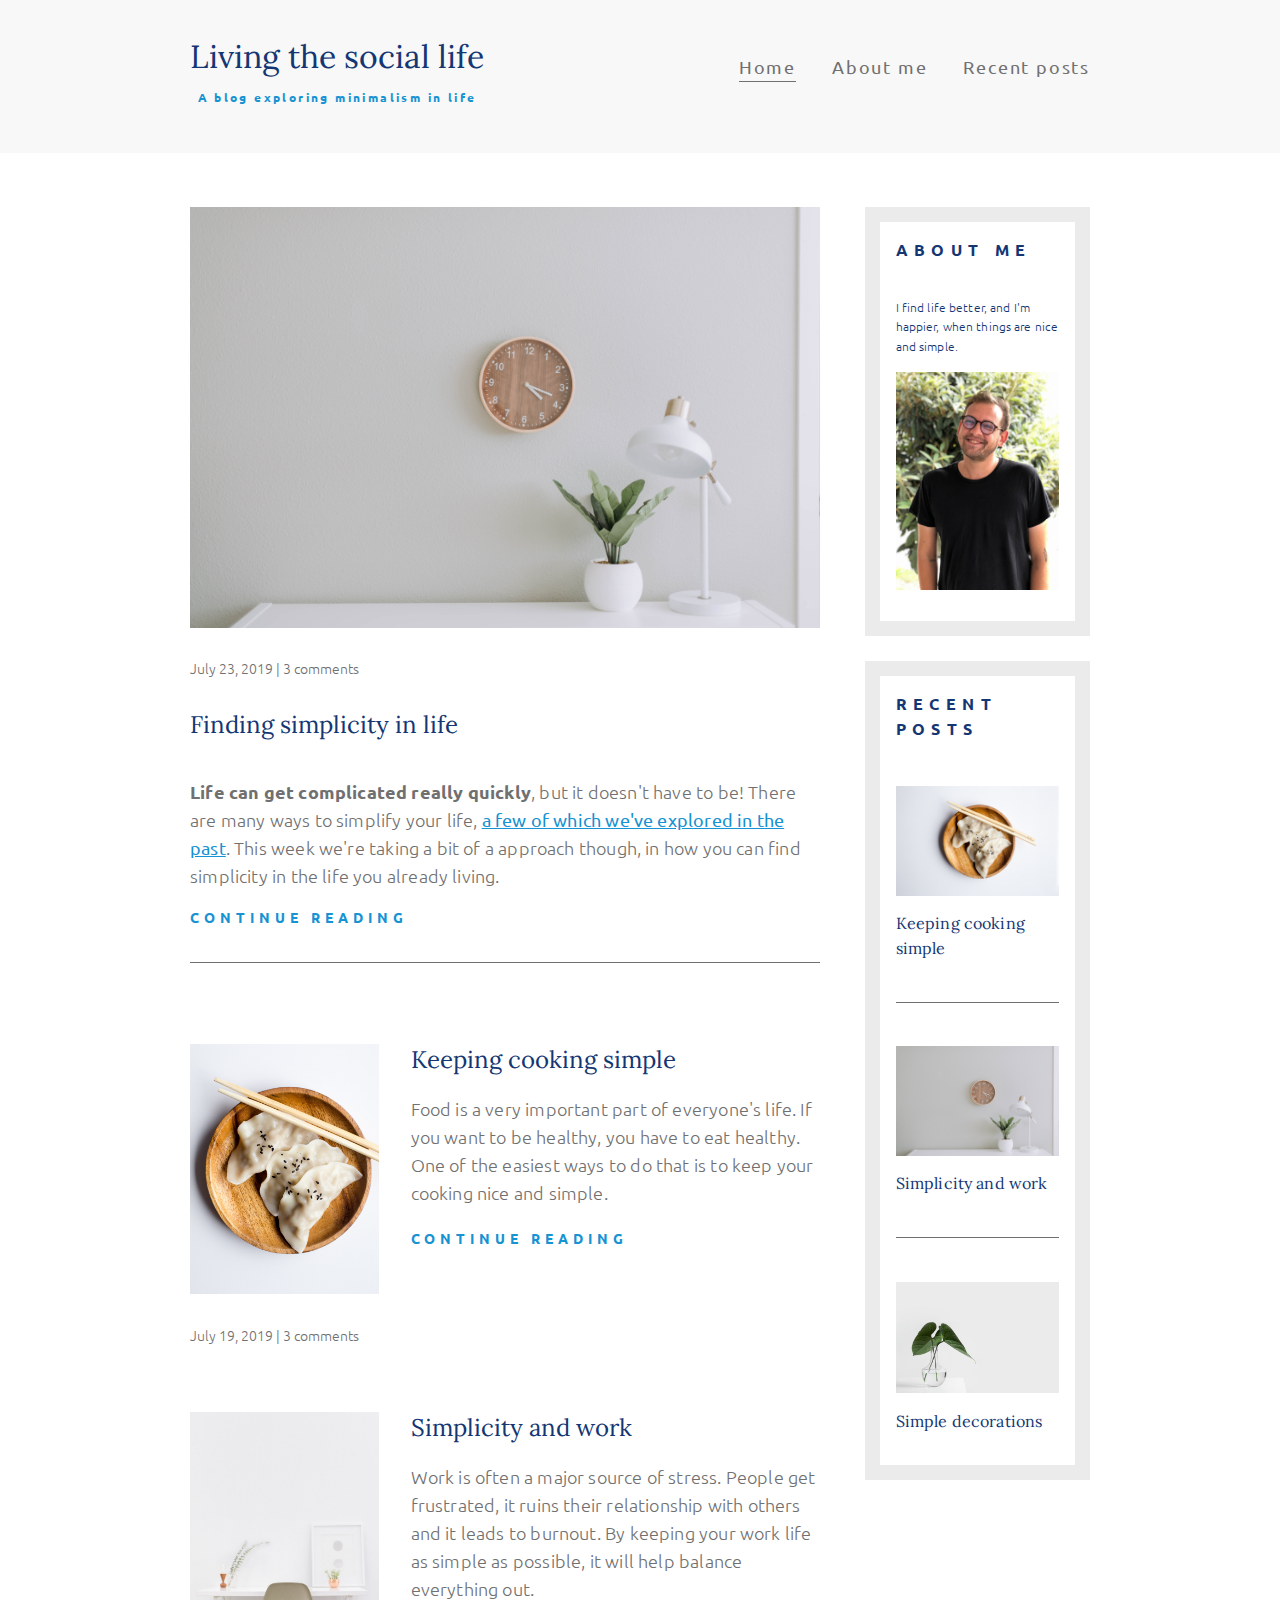
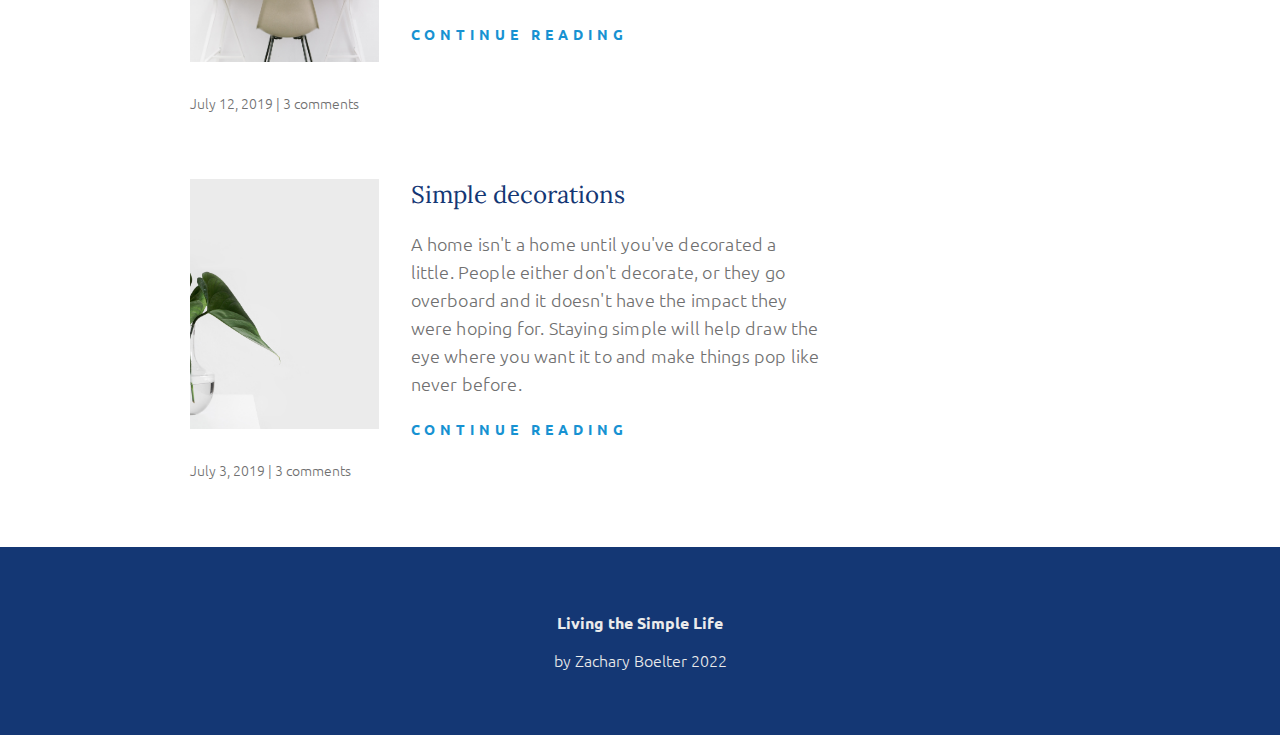
<file: index.html>
<!DOCTYPE html>
<html lang="en">

<head>
    <meta charset="UTF-8">
    <meta http-equiv="X-UA-Compatible" content="IE=edge">
    <meta name="viewport" content="width=device-width, initial-scale=1.0">
    <title>Responsive Blog</title>
    <link rel="stylesheet" href="./styles.css">
</head>

<body>
    <header>
        <div class="container container-flex">
            <div class="site-title">
                <h1>Living the social life</h1>
                <p class="subtitle">A blog exploring minimalism in life</p>
            </div>
            <nav>
                <ul>
                    <li><a class="current-page" href="./index.html">Home</a></li>
                    <li><a href="./about-me.html">About me</a></li>
                    <li><a href="./recent-posts.html">Recent posts</a></li>
                </ul>
            </nav>
        </div> <!-- / .container -->
    </header>

    <div class="container container-flex">
        <main role="main">

            <article class="article-featured">
                <h2 class="article-title">Finding simplicity in life</h2>
                <img src="./images/samantha-gades-BlIhVfXbi9s-unsplash.jpg"
                    alt="simple white desk on a white wall with a plant on the far right side" class="article-image">
                <p class="article-info">July 23, 2019 | 3 comments</p>
                <p class="article-body">
                    <strong>Life can get complicated really quickly</strong>, but it doesn't have to
                    be! There are many ways to simplify your life, <a href="#">a few of which we've explored in the
                        past</a>. This week we're taking a bit of a approach though, in how you can find simplicity in
                    the life you already living.
                </p>
                <a href="#" class="article-read-more">CONTINUE READING</a>
            </article>

            <article class="article-recent">
                <div class="article-recent-main">
                    <h2 class="article-title">Keeping cooking simple </h2>
                    <p class="article-body">Food is a very important part of everyone's life. If you want to be healthy,
                        you have to eat healthy. One of the easiest ways to do that is to keep your cooking nice and
                        simple.</p>
                    <a href="#" class="article-read-more">CONTINUE READING</a>
                </div>
                <div class="article-recent-secondary">
                    <img src="./images/charlesdeluvio-D-vDQMTfAAU-unsplash.jpg"
                        alt="two dumplings on a wood plate with chopsticks" class="article-image">
                    <p class="article-info">July 19, 2019 | 3 comments</p>
                </div>
            </article>

            <article class="article-recent">
                <div class="article-recent-main">
                    <h2 class="article-title">Simplicity and work </h2>
                    <p class="article-body">Work is often a major source of stress. People get frustrated, it ruins
                        their relationship with others and it leads to burnout. By keeping your work life as simple as
                        possible, it will help balance everything out.</p>
                    <a href="#" class="article-read-more">CONTINUE READING</a>
                </div>
                <div class="article-recent-secondary">
                    <img src="./images/bench-accounting-nvzvOPQW0gc-unsplash.jpg"
                        alt="a chair white chair at a white desk on a white wall" class="article-image">
                    <p class="article-info">July 12, 2019 | 3 comments</p>
                </div>
            </article>

            <article class="article-recent">
                <div class="article-recent-main">
                    <h2 class="article-title">Simple decorations</h2>
                    <p class="article-body">A home isn't a home until you've decorated a little. People either don't
                        decorate, or they go overboard and it doesn't have the impact they were hoping for. Staying
                        simple will help draw the eye where you want it to and make things pop like never before.</p>
                    <a href="#" class="article-read-more">CONTINUE READING</a>
                </div>
                <div class="article-recent-secondary">
                    <img src="./images/sarah-dorweiler-x2Tmfd1-SgA-unsplash.jpg"
                        alt="a green plant in a clear, round vase with water in it" class="article-image">
                    <p class="article-info">July 3, 2019 | 3 comments</p>
                </div>
            </article>
        </main>

        <aside class="sidebar">

            <div class="sidebar-widget">
                <h2 class="widget-title">ABOUT ME</h2>
                <img src="./images/IMG_0963.JPG" alt="john doe" class="widget-image">
                <p class="widget-body">I find life better, and I'm happier, when things are nice and simple.</p>
            </div>

            <div class="sidebar-widget">
                <h2 class="widget-title">RECENT POSTS</h2>
                <div class="widget-recent-post">
                    <h3 class="widget-recent-post-title">Keeping cooking simple</h3>
                    <img src="./images/charlesdeluvio-D-vDQMTfAAU-unsplash.jpg"
                        alt="two dumplings on a wood plate with chopsticks" class="widget-image">
                </div>
                <div class="widget-recent-post">
                    <h3 class="widget-recent-post-title">Simplicity and work</h3>
                    <img src="./images/samantha-gades-BlIhVfXbi9s-unsplash.jpg"
                        alt="a chair white chair at a white desk on a white wall" class="widget-image">
                </div>
                <div class="widget-recent-post">
                    <h3 class="widget-recent-post-title">Simple decorations</h3>
                    <img src="./images/sarah-dorweiler-x2Tmfd1-SgA-unsplash.jpg"
                        alt="a green plant in a clear, round vase with water in it" class="widget-image">
                </div>
            </div>

        </aside>

    </div>


    <footer>
        <p><strong>Living the Simple Life</strong></p>
        <p>by Zachary Boelter 2022</p>
    </footer>


</body>

</html>
</file>
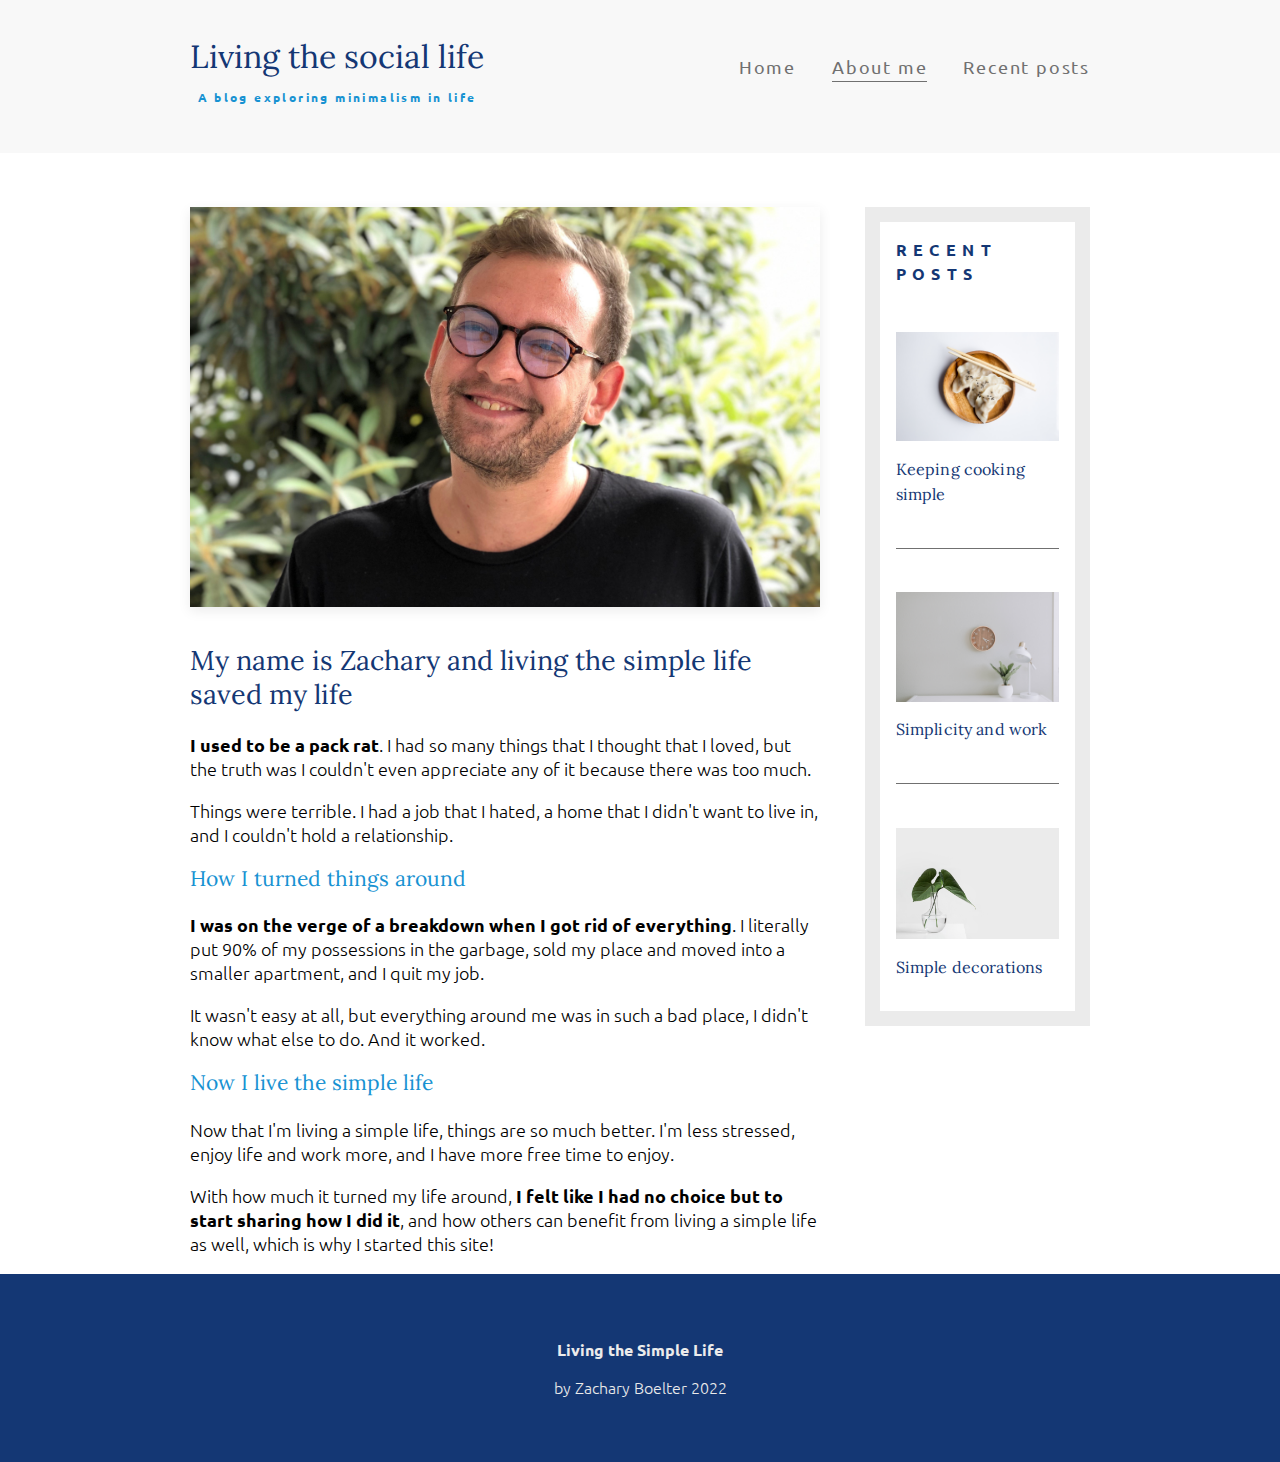
<file: about-me.html>
<!DOCTYPE html>
<html lang="en">

<head>
    <meta charset="UTF-8">
    <meta http-equiv="X-UA-Compatible" content="IE=edge">
    <meta name="viewport" content="width=device-width, initial-scale=1.0">
    <meta name="author" content="Zachary Boelter">
    <title>Document</title>
    <link rel="stylesheet" href="./styles.css">
</head>

<body>
    <header>
        <div class="container container-flex">
            <div class="site-title">
                <h1>Living the social life</h1>
                <p class="subtitle">A blog exploring minimalism in life</p>
            </div>
            <nav>
                <ul>
                    <li><a href="./index.html">Home</a></li>
                    <li><a class="current-page" href="./about-me.html">About me</a></li>
                    <li><a href="./recent-posts.html">Recent posts</a></li>
                </ul>
            </nav>
        </div> <!-- / .container -->
    </header>

    <div class="container container-flex">
        <main role="main">

            <img src="./images/IMG_0963.JPG" class="image-full">
            <h2>My name is Zachary and living the simple life saved my life</h2>

            <p><strong>I used to be a pack rat</strong>. I had so many things that I thought that I loved, but the truth
                was I couldn't even appreciate any of it because there was too much.</p>
            <p>Things were terrible. I had a job that I hated, a home that I didn't want to live in, and I couldn't hold
                a relationship.</p>

            <h3>How I turned things around</h3>
            <p><strong>I was on the verge of a breakdown when I got rid of everything</strong>. I literally put 90% of
                my possessions in the garbage, sold my place and moved into a smaller apartment, and I quit my job.</p>
            <p>It wasn't easy at all, but everything around me was in such a bad place, I didn't know what else to do.
                And it worked.</p>

            <h3>Now I live the simple life</h3>
            <p>Now that I'm living a simple life, things are so much better. I'm less stressed, enjoy life and work
                more, and I have more free time to enjoy.</p>
            <p>With how much it turned my life around, <strong>I felt like I had no choice but to start sharing how I
                    did it</strong>, and how others can benefit from living a simple life as well, which is why I
                started this site!</p>


        </main>

        <aside class="sidebar">
            <div class="sidebar-widget">
                <h2 class="widget-title">RECENT POSTS</h2>
                <div class="widget-recent-post">
                    <h3 class="widget-recent-post-title">Keeping cooking simple</h3>
                    <img src="./images/charlesdeluvio-D-vDQMTfAAU-unsplash.jpg"
                        alt="two dumplings on a wood plate with chopsticks" class="widget-image">
                </div>
                <div class="widget-recent-post">
                    <h3 class="widget-recent-post-title">Simplicity and work</h3>
                    <img src="./images/samantha-gades-BlIhVfXbi9s-unsplash.jpg"
                        alt="a chair white chair at a white desk on a white wall" class="widget-image">
                </div>
                <div class="widget-recent-post">
                    <h3 class="widget-recent-post-title">Simple decorations</h3>
                    <img src="./images/sarah-dorweiler-x2Tmfd1-SgA-unsplash.jpg"
                        alt="a green plant in a clear, round vase with water in it" class="widget-image">
                </div>
            </div>
        </aside>
    </div>


    <footer>
        <p><strong>Living the Simple Life</strong></p>
        <p>by Zachary Boelter 2022</p>
    </footer>


</body>

</html>
</file>
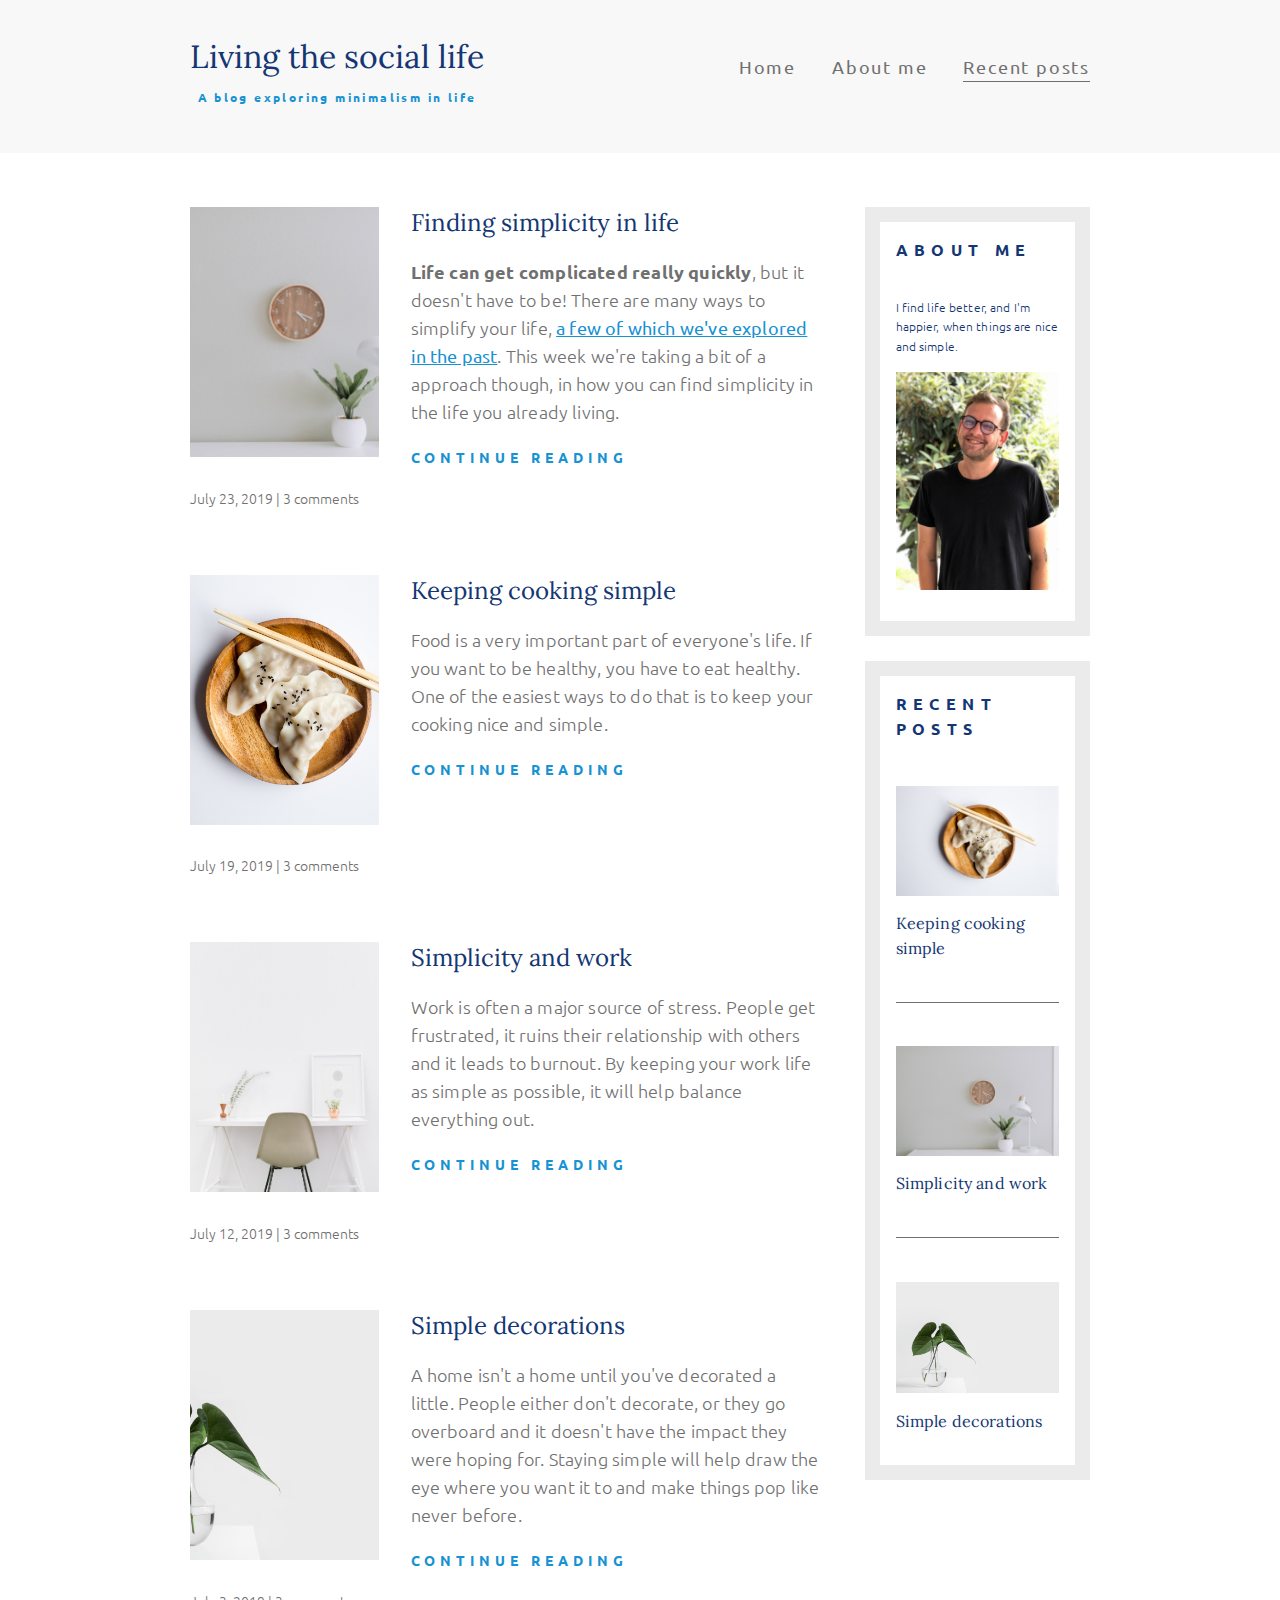
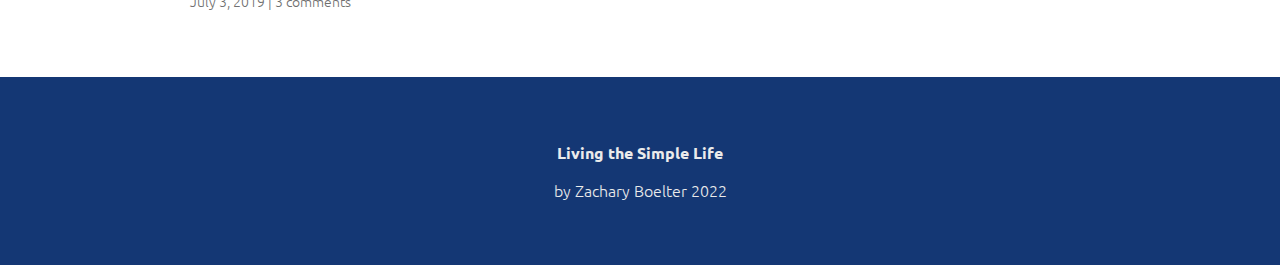
<file: recent-posts.html>
<!DOCTYPE html>
<html lang="en">

<head>
    <meta charset="UTF-8">
    <meta http-equiv="X-UA-Compatible" content="IE=edge">
    <meta name="viewport" content="width=device-width, initial-scale=1.0">
    <title>Document</title>
    <link rel="stylesheet" href="./styles.css">
</head>

<body>
    <header>
        <div class="container container-flex">
            <div class="site-title">
                <h1>Living the social life</h1>
                <p class="subtitle">A blog exploring minimalism in life</p>
            </div>
            <nav>
                <ul>
                    <li><a href="./index.html">Home</a></li>
                    <li><a href="./about-me.html">About me</a></li>
                    <li><a  class="current-page" href="./recent-posts.html">Recent posts</a></li>
                </ul>
            </nav>
        </div> <!-- / .container -->
    </header>

    <div class="container container-flex">
        <main role="main">

            <article class="article-recent">
                <div class="article-recent-main">
                    <h2 class="article-title">Finding simplicity in life</h2>
                    <p class="article-body">
                        <strong>Life can get complicated really quickly</strong>, but it doesn't have to
                        be! There are many ways to simplify your life, <a href="#">a few of which we've explored in the
                            past</a>. This week we're taking a bit of a approach though, in how you can find simplicity in
                        the life you already living.
                    </p>
                    <a href="#" class="article-read-more">CONTINUE READING</a>
                </div>
                <div class="article-recent-secondary">
                    <img src="./images/samantha-gades-BlIhVfXbi9s-unsplash.jpg"
                    alt="simple white desk on a white wall with a plant on the far right side" class="article-image">
                    <p class="article-info">July 23, 2019 | 3 comments</p>
                </div>
            </article>


            <article class="article-recent">
                <div class="article-recent-main">
                    <h2 class="article-title">Keeping cooking simple </h2>
                    <p class="article-body">Food is a very important part of everyone's life. If you want to be healthy,
                        you have to eat healthy. One of the easiest ways to do that is to keep your cooking nice and
                        simple.</p>
                    <a href="#" class="article-read-more">CONTINUE READING</a>
                </div>
                <div class="article-recent-secondary">
                    <img src="./images/charlesdeluvio-D-vDQMTfAAU-unsplash.jpg"
                        alt="two dumplings on a wood plate with chopsticks" class="article-image">
                    <p class="article-info">July 19, 2019 | 3 comments</p>
                </div>
            </article>

            <article class="article-recent">
                <div class="article-recent-main">
                    <h2 class="article-title">Simplicity and work </h2>
                    <p class="article-body">Work is often a major source of stress. People get frustrated, it ruins
                        their relationship with others and it leads to burnout. By keeping your work life as simple as
                        possible, it will help balance everything out.</p>
                    <a href="#" class="article-read-more">CONTINUE READING</a>
                </div>
                <div class="article-recent-secondary">
                    <img src="./images/bench-accounting-nvzvOPQW0gc-unsplash.jpg"
                        alt="a chair white chair at a white desk on a white wall" class="article-image">
                    <p class="article-info">July 12, 2019 | 3 comments</p>
                </div>
            </article>

            <article class="article-recent">
                <div class="article-recent-main">
                    <h2 class="article-title">Simple decorations</h2>
                    <p class="article-body">A home isn't a home until you've decorated a little. People either don't
                        decorate, or they go overboard and it doesn't have the impact they were hoping for. Staying
                        simple will help draw the eye where you want it to and make things pop like never before.</p>
                    <a href="#" class="article-read-more">CONTINUE READING</a>
                </div>
                <div class="article-recent-secondary">
                    <img src="./images/sarah-dorweiler-x2Tmfd1-SgA-unsplash.jpg"
                        alt="a green plant in a clear, round vase with water in it" class="article-image">
                    <p class="article-info">July 3, 2019 | 3 comments</p>
                </div>
            </article>
        </main>

        <aside class="sidebar">

            <div class="sidebar-widget">
                <h2 class="widget-title">ABOUT ME</h2>
                <img src="./images/IMG_0963.JPG" alt="john doe" class="widget-image">
                <p class="widget-body">I find life better, and I'm happier, when things are nice and simple.</p>
            </div>

            <div class="sidebar-widget">
                <h2 class="widget-title">RECENT POSTS</h2>
                <div class="widget-recent-post">
                    <h3 class="widget-recent-post-title">Keeping cooking simple</h3>
                    <img src="./images/charlesdeluvio-D-vDQMTfAAU-unsplash.jpg"
                        alt="two dumplings on a wood plate with chopsticks" class="widget-image">
                </div>
                <div class="widget-recent-post">
                    <h3 class="widget-recent-post-title">Simplicity and work</h3>
                    <img src="./images/samantha-gades-BlIhVfXbi9s-unsplash.jpg"
                        alt="a chair white chair at a white desk on a white wall" class="widget-image">
                </div>
                <div class="widget-recent-post">
                    <h3 class="widget-recent-post-title">Simple decorations</h3>
                    <img src="./images/sarah-dorweiler-x2Tmfd1-SgA-unsplash.jpg"
                        alt="a green plant in a clear, round vase with water in it" class="widget-image">
                </div>
            </div>

        </aside>

    </div>


    <footer>
        <p><strong>Living the Simple Life</strong></p>
        <p>by Zachary Boelter 2022</p>
    </footer>


</body>

</html>
</file>
<file: styles.css>
@import url('https://fonts.googleapis.com/css2?family=Ubuntu:wght@300;400;500;700&display=swap');
@import url('https://fonts.googleapis.com/css2?family=Lora:ital,wght@0,400;0,500;0,600;0,700;1,400;1,500;1,600&display=swap');

:root{
    --light-grey: #f8f8f8; /* Background */
    --medium-grey: #EBEBEB; /* color for around images */
    --dark-grey: #707070; /* Navigation 1rem*/
    --darkest-grey: #717171; /* Text maybe? */
    --light-blue: #1792d2; /* Subtitle 1rem*/
    --dark-blue: #143774; /* Title 3.375rem*/
}

body {
    margin: 0;
    font-size: 1.125rem;
    font-family: 'Ubuntu', sans-serif;
    font-weight: 300;
}

img {
    max-width: 100%;
    display: block;
}

.image-full {
    max-height: 400px;
    width: 100%;
    object-fit: cover;
    object-position: 100% 16%;
    margin: 0 0 2em 0;
    box-shadow: rgba(0, 0, 0, 0.08) 0px 4px 12px;
}

/* ~~~~~~~~~~~~~
typography (always start with type)
~~~~~~~~~~~~~ */
h1,
h2,
h3 {
    font-family: 'Lora', serif;
    font-weight: 400;
    color: var(--dark-blue);
    margin-top: 0;
}


h1 {
    font-size: 2rem;
    margin: 0;
}

h3 {
    color: var(--light-blue);
}

a {
    color: var(--light-blue);
    font-weight: bolder;
}

a:hover,
a:focus {
    color: var(--dark-blue);
}

strong {
    font-weight: 700;
}

/* Logo subtitle */
.subtitle {
    font-size: .75rem;
    color: var(--light-blue);
    letter-spacing: .2em;
    font-weight: 700;
}

.article-title {
    font-size: 1.5rem;
}

.article-read-more,
.article-info {
    font-size: .875rem;
}

.article-read-more {
    color: var(--light-blue);
    text-decoration: none;
    font-weight: 700;
}

.article-read-more:hover,
.article-read-more:focus {
    color: var(--dark-blue);
    text-decoration: underline;
    
}

.article-info {
    margin: 2.2em 0;
    color: var(--dark-grey);
}




/* ~~~~~~~~~~~~~
layout
~~~~~~~~~~~~~ */


.container {
    width: 90%;
    max-width: 900px;
    margin: 0 auto;
}

.container-flex {
    display: flex;
    justify-content: space-between;
    flex-direction: column;
}

header {
    background-color: var(--light-grey);
    padding: 2em 0;
    text-align: center;
    margin-bottom: 3em;
}

footer {
    background: var(--dark-blue);
    color: var(--medium-grey);
    margin: 0 auto;
    text-align: center;
    font-size: 1rem;
    padding: 3em 0;
}

.site-title {
    /* display: flex;
    flex-direction: column;
    align-items: center; */
    text-align: center;
}

.title {
    line-height: .5rem;
}

@media (min-width: 675px) {
    .container-flex {
        flex-direction: row;
    }

    main {
        width: 70%;
    }
    
    aside {
        width: 25%;
        min-width: 200px;
        margin-left: 1em;
    }
}





/* ~~~~~~~~~~~~~
navigation
~~~~~~~~~~~~~ */

nav ul {
    display: flex;
    justify-content: center;
    list-style: none;
    padding: 0;
}

nav li {
    margin-left: 2em;
    list-style: none;
    letter-spacing: .1em;
}

nav a {
    text-decoration: none;
    color: var(--dark-grey);
    padding: .25em 0;
}

nav a:hover,
nav a:focus {
    color: var(--light-blue);
}

.current-page {
    border-bottom: 1px solid var(--dark-grey);
}

.current-page:hover {
    color: var(--dark-grey);
}

@media (max-width: 675px) {
    
    
    nav ul {
        flex-direction: column;
        justify-content: space-between;
        align-items: center;
    }
    nav li {
        
        /* remove margin so the fucker is centered */
        margin: .5em 0;
    }
}

/* ~~~~~~~~~~~~~~~
articles
~~~~~~~~~~~~~~~~ */

.article-featured {
    border-bottom: 1px solid var(--dark-grey);
    padding-bottom: 2em;
    margin-bottom: 2em;
}

.article-body {
    color: var(--dark-grey);
    letter-spacing: .01em;
    line-height: 1.556em;
}

.article-read-more {
    letter-spacing: .355em;
}

.article-recent {
    display: flex;
    flex-direction: column;
    margin-bottom: 2em;
}


/* setting the order allows for moving sections without hardcoding the HTML markdown */
.article-recent-main {
    order: 2;
}

.article-recent-secondary {
    order: 1;
}

/* date and comments pushed to right side, title pulled north */
/* @media (min-width: 550px) {
    .article-recent-main {
        margin-top: -2.8em;
    }

    .article-info {
        text-align: right;
    }
} */

@media (min-width: 675px) {
    .article-featured {
        margin-bottom: 4.5em;
    }
    .article-recent {
        flex-direction: row;
        justify-content: space-between;
        
    }
    .article-recent-main {
        width: 65%;
    }
    .article-recent-secondary {
        width: 30%;
    }

    .article-featured{
        display: flex;
        flex-direction: column;
    }
    .article-info{
        order: -1;
    }
    .article-image {
        order: -2;
        object-fit: cover;
        width: 100%;
        min-height: 250px;
    }
}

/* Widgets */

.sidebar-widget {
    background-color: white;
    border: 1.250em solid var(--medium-grey);
    margin: 0 0 2em 0;
    padding: 1.250em;
    font-size: 0.778rem;
    color: var(--dark-blue);
    display: flex;
    flex-direction: column;
}

.widget-title {
    font-family: 'Ubuntu';
    font-size: 1rem;
    letter-spacing: .4em;
    line-height: 1.556em;
    font-weight: 700;
    margin-bottom: 1.250em;
}

.widget-body {
    margin: 1.250em 0;
    letter-spacing: .01em;
    line-height: 1.556em;
}

.widget-recent-post {
    display: flex;
    flex-direction: column;
    margin-bottom: 1.5em;
    padding: 2em 0;
    border-bottom: 1px solid var(--dark-grey);
}
.widget-recent-post-title {
    order: 2;
    font-size: 1rem;
    letter-spacing: .01em;
    line-height: 1.556em;
    color: var(--dark-blue);
}

.widget-image {
    order: 1;
    margin-bottom: 1.250em;
    object-fit: cover;
    object-position: 100% 16%;
    max-height: 300px;
}

.widget-recent-post:last-child {
    border: none;
    margin-bottom: 0;
    padding-bottom: 0;
}
</file>
